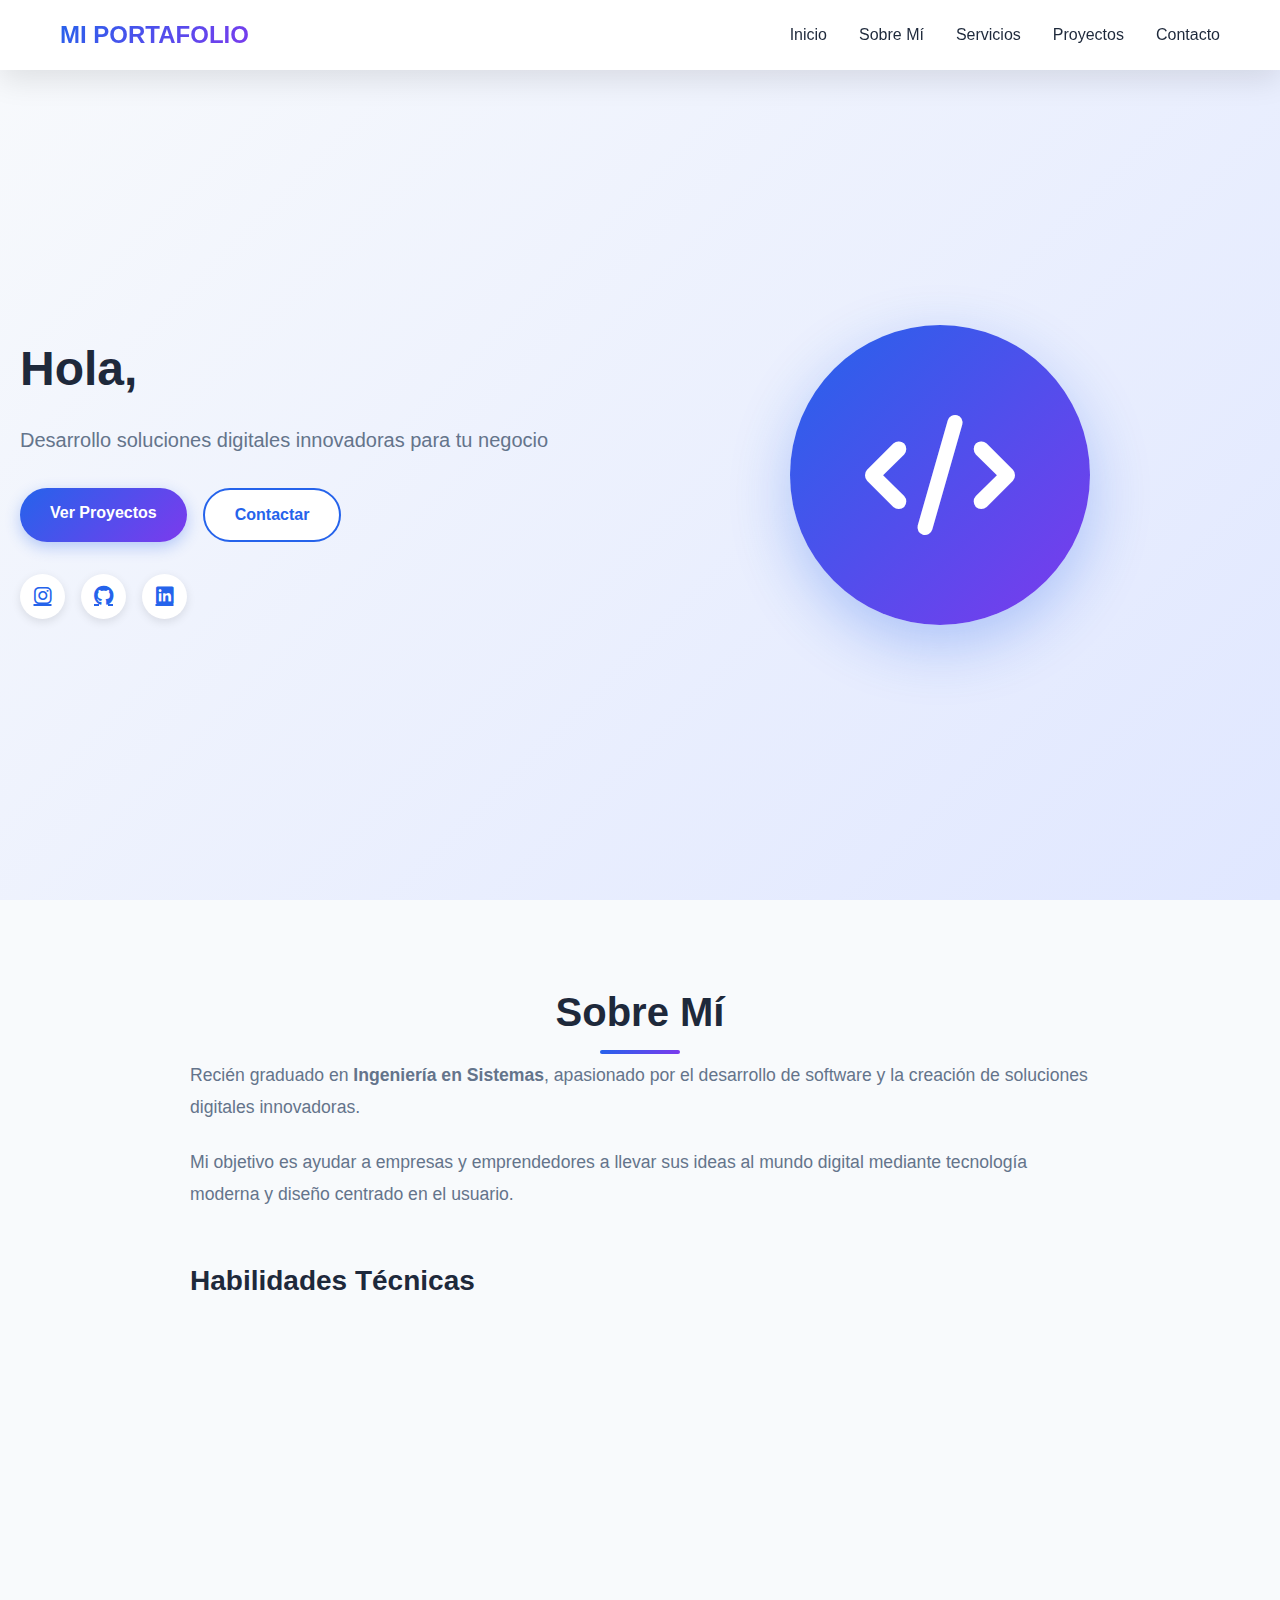
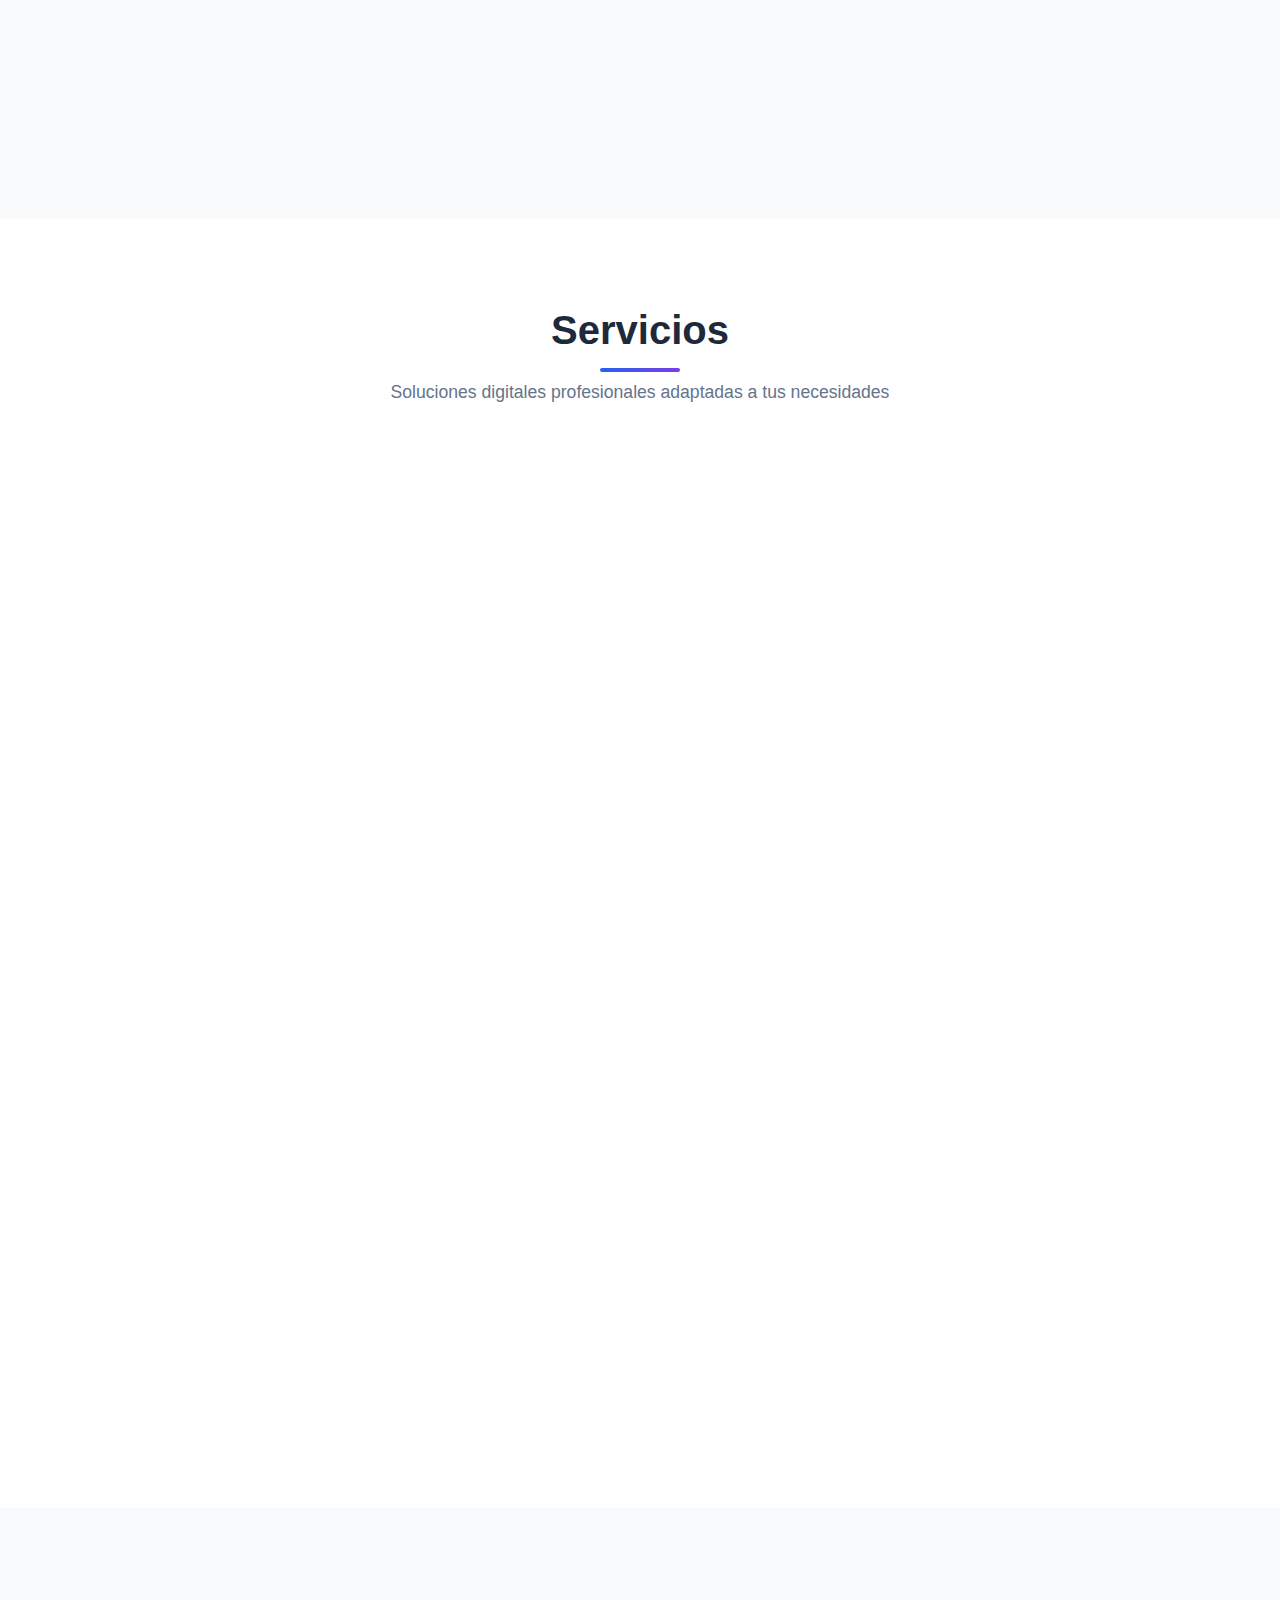
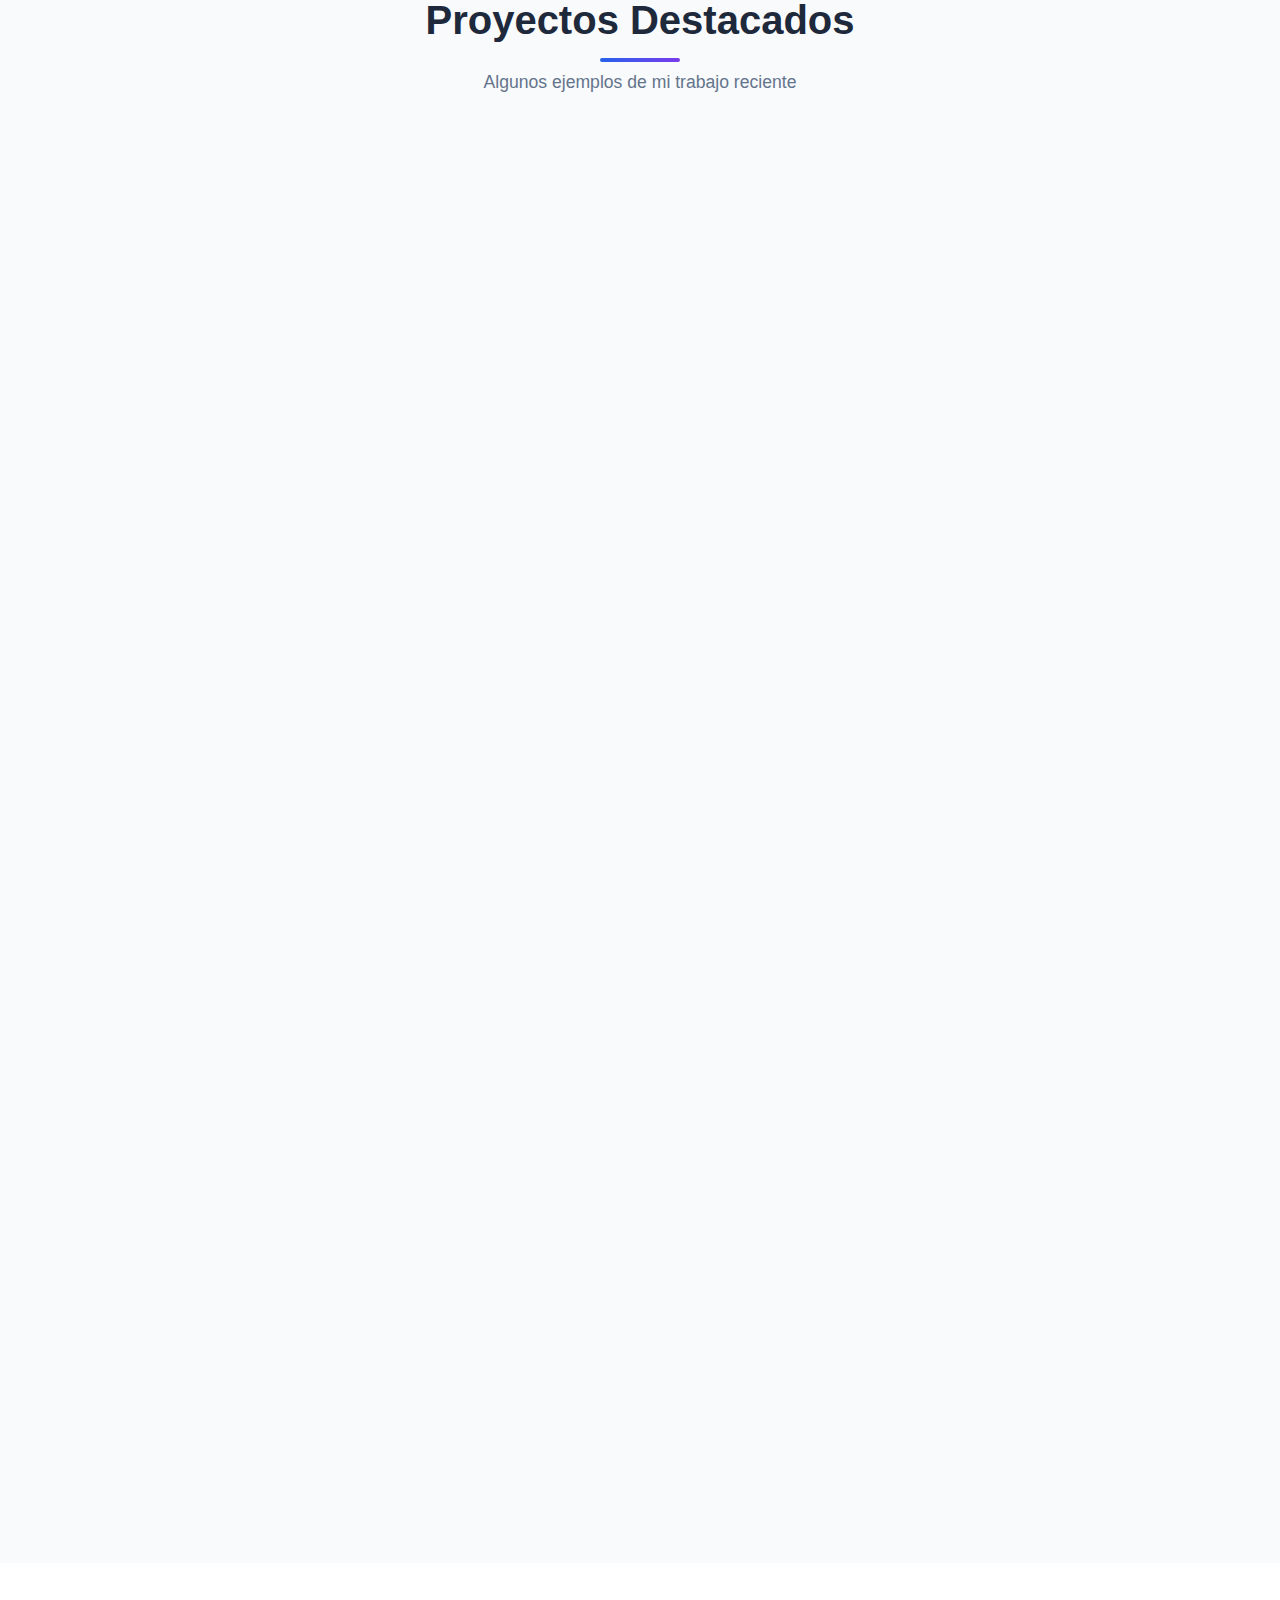
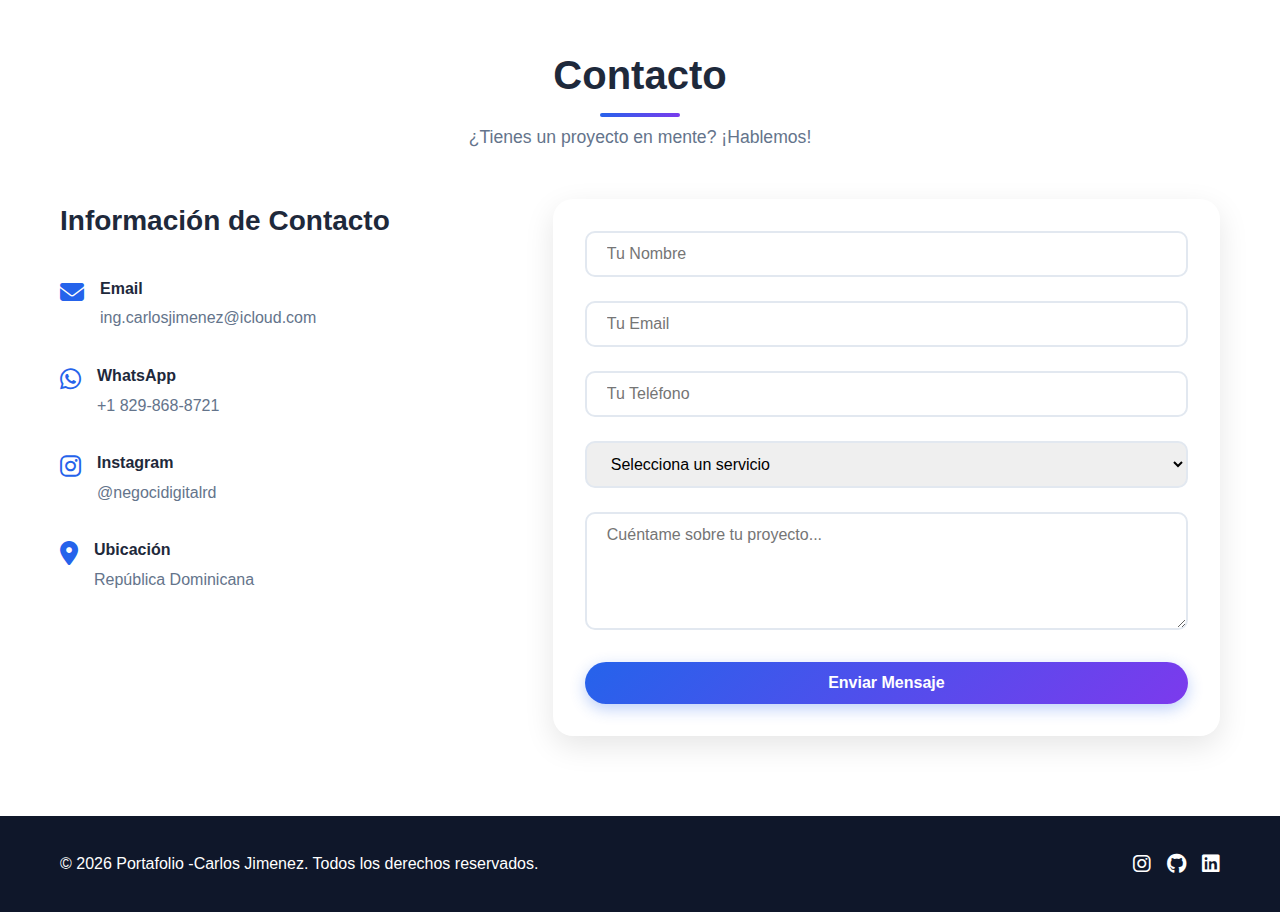
<file: index.html>
<!DOCTYPE html>
<html lang="es">
<head>
    <meta charset="UTF-8">
    <meta name="viewport" content="width=device-width, initial-scale=1.0">
    
    <!-- SEO Básico -->
    <title>Carlos Jiménez | Ingeniero en Sistemas | Desarrollo Web República Dominicana</title>
    <meta name="description" content="Ingeniero en Sistemas especializado en desarrollo web, sistemas personalizados y aplicaciones. Servicios de desarrollo web profesional en República Dominicana.">
    <meta name="keywords" content="desarrollo web, programador, ingeniero sistemas, páginas web, sistemas personalizados, República Dominicana, e-commerce, aplicaciones web">
    <meta name="author" content="Carlos Jiménez">
    <meta name="robots" content="index, follow">
    
    <!-- Open Graph / Facebook -->
    <meta property="og:type" content="website">
    <meta property="og:url" content="https://w9dthqj5xn-dev.github.io/">
    <meta property="og:title" content="Carlos Jiménez | Ingeniero en Sistemas">
    <meta property="og:description" content="Desarrollo soluciones digitales innovadoras. Servicios de desarrollo web, sistemas personalizados y aplicaciones profesionales.">
    <meta property="og:image" content="https://w9dthqj5xn-dev.github.io/preview.jpg">
    
    <!-- Twitter -->
    <meta property="twitter:card" content="summary_large_image">
    <meta property="twitter:url" content="https://w9dthqj5xn-dev.github.io/">
    <meta property="twitter:title" content="Carlos Jiménez | Ingeniero en Sistemas">
    <meta property="twitter:description" content="Desarrollo soluciones digitales innovadoras. Servicios de desarrollo web profesional.">
    <meta property="twitter:image" content="https://w9dthqj5xn-dev.github.io/preview.jpg">
    
    <!-- Canonical URL -->
    <link rel="canonical" href="https://w9dthqj5xn-dev.github.io/">
    
    <link rel="stylesheet" href="styles.css">
    <link rel="stylesheet" href="https://cdnjs.cloudflare.com/ajax/libs/font-awesome/6.4.0/css/all.min.css">
</head>
<body>
    <!-- Navegación -->
    <nav class="navbar">
        <div class="container">
            <div class="logo">
                <h2>MI PORTAFOLIO</h2>
            </div>
            <ul class="nav-links">
                <li><a href="#inicio">Inicio</a></li>
                <li><a href="#sobre-mi">Sobre Mí</a></li>
                <li><a href="#servicios">Servicios</a></li>
                <li><a href="#proyectos">Proyectos</a></li>
                <li><a href="#contacto">Contacto</a></li>
            </ul>
            <div class="burger">
                <div class="line1"></div>
                <div class="line2"></div>
                <div class="line3"></div>
            </div>
        </div>
    </nav>

    <!-- Hero Section -->
    <section id="inicio" class="hero">
        <div class="hero-content">
            <h1 class="hero-title">Hola, soy Carlos Ingeniero en Sistemas</h1>
            <p class="hero-subtitle">Desarrollo soluciones digitales innovadoras para tu negocio</p>
            <div class="hero-buttons">
                <a href="#proyectos" class="btn btn-primary">Ver Proyectos</a>
                <a href="#contacto" class="btn btn-secondary">Contactar</a>
            </div>
            <div class="social-links">
                <a href="https://instagram.com/negocidigitalrd" target="_blank" aria-label="Instagram">
                    <i class="fab fa-instagram"></i>
                </a>
                <a href="https://github.com/w9dthqj5xn-dev" target="_blank" aria-label="GitHub">
                    <i class="fab fa-github"></i>
                </a>
                <a href="https://linkedin.com/in/tu_usuario" target="_blank" aria-label="LinkedIn">
                    <i class="fab fa-linkedin"></i>
                </a>
            </div>
        </div>
        <div class="hero-image">
            <div class="code-illustration">
                <i class="fas fa-code"></i>
            </div>
        </div>
    </section>

    <!-- Sobre Mí -->
    <section id="sobre-mi" class="about">
        <div class="container">
            <h2 class="section-title">Sobre Mí</h2>
            <div class="about-content">
                <div class="about-text">
                    <p>Recién graduado en <strong>Ingeniería en Sistemas</strong>, apasionado por el desarrollo de software y la creación de soluciones digitales innovadoras.</p>
                    <p>Mi objetivo es ayudar a empresas y emprendedores a llevar sus ideas al mundo digital mediante tecnología moderna y diseño centrado en el usuario.</p>
                    
                    <div class="skills">
                        <h3>Habilidades Técnicas</h3>
                        <div class="skills-grid">
                            <div class="skill-item">
                                <i class="fas fa-code"></i>
                                <span>HTML/CSS/<br>JavaScript</span>
                            </div>
                            <div class="skill-item">
                                <i class="fab fa-react"></i>
                                <span>React</span>
                            </div>
                            <div class="skill-item">
                                <i class="fab fa-js"></i>
                                <span>TypeScript</span>
                            </div>
                            <div class="skill-item">
                                <i class="fab fa-node"></i>
                                <span>Node.js</span>
                            </div>
                            <div class="skill-item">
                                <i class="fas fa-fire"></i>
                                <span>Firebase</span>
                            </div>
                            <div class="skill-item">
                                <i class="fas fa-paint-brush"></i>
                                <span>TailwindCSS</span>
                            </div>
                            <div class="skill-item">
                                <i class="fas fa-database"></i>
                                <span>Bases de Datos</span>
                            </div>
                            <div class="skill-item">
                                <i class="fab fa-python"></i>
                                <span>Python</span>
                            </div>
                            <div class="skill-item">
                                <i class="fas fa-mobile-alt"></i>
                                <span>Responsive Design</span>
                            </div>
                        </div>
                    </div>
                </div>
            </div>
        </div>
    </section>

    <!-- Servicios -->
    <section id="servicios" class="services">
        <div class="container">
            <h2 class="section-title">Servicios</h2>
            <p class="section-subtitle">Soluciones digitales profesionales adaptadas a tus necesidades</p>
            
            <div class="services-grid">
                <div class="service-card">
                    <div class="service-icon">
                        <i class="fas fa-globe"></i>
                    </div>
                    <h3>Páginas Web</h3>
                    <p>Sitios web modernos, responsivos y optimizados para SEO. Perfectos para tu presencia digital.</p>
                    <ul class="service-features">
                        <li>Diseño responsive</li>
                        <li>Optimización SEO</li>
                        <li>Carga rápida</li>
                        <li>Hosting incluido</li>
                    </ul>
                </div>

                <div class="service-card">
                    <div class="service-icon">
                        <i class="fas fa-shopping-cart"></i>
                    </div>
                    <h3>E-commerce</h3>
                    <p>Tiendas online completas con pasarelas de pago, gestión de inventario y panel administrativo.</p>
                    <ul class="service-features">
                        <li>Carrito de compras</li>
                        <li>Pagos seguros</li>
                        <li>Panel admin</li>
                        <li>Gestión productos</li>
                    </ul>
                </div>

                <div class="service-card">
                    <div class="service-icon">
                        <i class="fas fa-laptop-code"></i>
                    </div>
                    <h3>Sistemas Personalizados</h3>
                    <p>Desarrollo de sistemas a medida para automatizar y optimizar tus procesos de negocio.</p>
                    <ul class="service-features">
                        <li>Análisis de requisitos</li>
                        <li>Desarrollo a medida</li>
                        <li>Integración APIs</li>
                        <li>Soporte técnico</li>
                    </ul>
                </div>

                <div class="service-card">
                    <div class="service-icon">
                        <i class="fas fa-mobile-alt"></i>
                    </div>
                    <h3>Aplicaciones Web</h3>
                    <p>Aplicaciones web interactivas y escalables con tecnologías modernas.</p>
                    <ul class="service-features">
                        <li>Single Page Apps</li>
                        <li>Progressive Web Apps</li>
                        <li>APIs REST</li>
                        <li>Cloud hosting</li>
                    </ul>
                </div>

                <div class="service-card">
                    <div class="service-icon">
                        <i class="fas fa-database"></i>
                    </div>
                    <h3>Bases de Datos</h3>
                    <p>Diseño, implementación y optimización de bases de datos relacionales y NoSQL.</p>
                    <ul class="service-features">
                        <li>Diseño de esquemas</li>
                        <li>Optimización queries</li>
                        <li>Migraciones</li>
                        <li>Backups automáticos</li>
                    </ul>
                </div>

                <div class="service-card">
                    <div class="service-icon">
                        <i class="fas fa-tools"></i>
                    </div>
                    <h3>Mantenimiento</h3>
                    <p>Soporte técnico continuo, actualizaciones y mejoras para tus proyectos digitales.</p>
                    <ul class="service-features">
                        <li>Actualizaciones</li>
                        <li>Resolución bugs</li>
                        <li>Mejoras continuas</li>
                        <li>Monitoreo 24/7</li>
                    </ul>
                </div>
            </div>
        </div>
    </section>

    <!-- Proyectos -->
    <section id="proyectos" class="projects">
        <div class="container">
            <h2 class="section-title">Proyectos Destacados</h2>
            <p class="section-subtitle">Algunos ejemplos de mi trabajo reciente</p>
            
            <div class="projects-grid">
                <div class="project-card featured-project">
                    <div class="project-image">
                        <i class="fas fa-clock"></i>
                    </div>
                    <div class="project-content">
                        <h3>Time Clock Management System - Mercedes Group B.V.</h3>
                        <p>Sistema profesional de control de asistencia con verificación GPS, panel administrativo completo, y reportes automatizados para gestión de personal en Países Bajos. Incluye autenticación segura, tracking de ubicación en tiempo real y generación de PDFs.</p>
                        <div class="project-tags">
                            <span class="tag">React</span>
                            <span class="tag">TypeScript</span>
                            <span class="tag">Firebase</span>
                            <span class="tag">TailwindCSS</span>
                            <span class="tag">Geolocation API</span>
                            <span class="tag">jsPDF</span>
                        </div>
                        <div class="project-links">
                            <a href="https://mercedes-groupbv.netlify.app" target="_blank" class="project-link">
                                <i class="fas fa-external-link-alt"></i> Ver Proyecto en Vivo
                            </a>
                        </div>
                    </div>
                </div>

                <div class="project-card">
                    <div class="project-image">
                        <i class="fas fa-laptop-code"></i>
                    </div>
                    <div class="project-content">
                        <h3>Sistema de Gestión Empresarial</h3>
                        <p>Aplicación web para gestión de inventario, ventas y reportes en tiempo real.</p>
                        <div class="project-tags">
                            <span class="tag">React</span>
                            <span class="tag">Node.js</span>
                            <span class="tag">MongoDB</span>
                        </div>
                    </div>
                </div>

                <div class="project-card">
                    <div class="project-image">
                        <i class="fas fa-store"></i>
                    </div>
                    <div class="project-content">
                        <h3>E-commerce de Moda</h3>
                        <p>Tienda online con pasarela de pagos, carrito de compras y panel administrativo.</p>
                        <div class="project-tags">
                            <span class="tag">HTML/CSS</span>
                            <span class="tag">JavaScript</span>
                            <span class="tag">PHP</span>
                        </div>
                    </div>
                </div>

                <div class="project-card">
                    <div class="project-image">
                        <i class="fas fa-utensils"></i>
                    </div>
                    <div class="project-content">
                        <h3>Sitio Web Restaurante</h3>
                        <p>Página web moderna con menú digital, reservaciones online y galería de fotos.</p>
                        <div class="project-tags">
                            <span class="tag">HTML</span>
                            <span class="tag">CSS</span>
                            <span class="tag">JavaScript</span>
                        </div>
                    </div>
                </div>

                <div class="project-card">
                    <div class="project-image">
                        <i class="fas fa-calendar-check"></i>
                    </div>
                    <div class="project-content">
                        <h3>App de Gestión de Tareas</h3>
                        <p>Aplicación para organizar proyectos, asignar tareas y seguimiento de progreso.</p>
                        <div class="project-tags">
                            <span class="tag">Vue.js</span>
                            <span class="tag">Firebase</span>
                            <span class="tag">CSS</span>
                        </div>
                    </div>
                </div>
            </div>
        </div>
    </section>

    <!-- Contacto -->
    <section id="contacto" class="contact">
        <div class="container">
            <h2 class="section-title">Contacto</h2>
            <p class="section-subtitle">¿Tienes un proyecto en mente? ¡Hablemos!</p>
            
            <div class="contact-content">
                <div class="contact-info">
                    <h3>Información de Contacto</h3>
                    <div class="contact-item">
                        <i class="fas fa-envelope"></i>
                        <div>
                            <h4>Email</h4>
                            <p>ing.carlosjimenez@icloud.com</p>
                        </div>
                    </div>
                    <div class="contact-item">
                        <i class="fab fa-whatsapp"></i>
                        <div>
                            <h4>WhatsApp</h4>
                            <p>+1 829-868-8721</p>
                        </div>
                    </div>
                    <div class="contact-item">
                        <i class="fab fa-instagram"></i>
                        <div>
                            <h4>Instagram</h4>
                            <p>@negocidigitalrd</p>
                        </div>
                    </div>
                    <div class="contact-item">
                        <i class="fas fa-map-marker-alt"></i>
                        <div>
                            <h4>Ubicación</h4>
                            <p>República Dominicana</p>
                        </div>
                    </div>
                </div>

                <form class="contact-form" id="contactForm">
                    <div class="form-group">
                        <input type="text" id="name" name="name" placeholder="Tu Nombre" required>
                    </div>
                    <div class="form-group">
                        <input type="email" id="email" name="email" placeholder="Tu Email" required>
                    </div>
                    <div class="form-group">
                        <input type="tel" id="phone" name="phone" placeholder="Tu Teléfono">
                    </div>
                    <div class="form-group">
                        <select id="service" name="service" required>
                            <option value="">Selecciona un servicio</option>
                            <option value="web">Página Web</option>
                            <option value="ecommerce">E-commerce</option>
                            <option value="sistema">Sistema Personalizado</option>
                            <option value="app">Aplicación Web</option>
                            <option value="bd">Base de Datos</option>
                            <option value="mantenimiento">Mantenimiento</option>
                            <option value="otro">Otro</option>
                        </select>
                    </div>
                    <div class="form-group">
                        <textarea id="message" name="message" rows="5" placeholder="Cuéntame sobre tu proyecto..." required></textarea>
                    </div>
                    <button type="submit" class="btn btn-primary">Enviar Mensaje</button>
                </form>
            </div>
        </div>
    </section>

    <!-- Footer -->
    <footer class="footer">
        <div class="container">
            <p>&copy; 2025 Portafolio -Carlos Jimenez. Todos los derechos reservados.</p>
            <div class="footer-social">
                <a href="https://instagram.com/negocidigitalrd" target="_blank"><i class="fab fa-instagram"></i></a>
                <a href="https://github.com/w9dthqj5xn-dev" target="_blank"><i class="fab fa-github"></i></a>
                <a href="https://linkedin.com/in/tu_usuario" target="_blank"><i class="fab fa-linkedin"></i></a>
            </div>
        </div>
    </footer>

    <script src="script.js"></script>
</body>
</html>
</file>
<file: styles.css>
/* Reset y Variables */
* {
    margin: 0;
    padding: 0;
    box-sizing: border-box;
}

:root {
    --primary-color: #2563eb;
    --secondary-color: #7c3aed;
    --accent-color: #ec4899;
    --dark-bg: #0f172a;
    --light-bg: #f8fafc;
    --text-dark: #1e293b;
    --text-light: #64748b;
    --white: #ffffff;
    --gradient: linear-gradient(135deg, var(--primary-color), var(--secondary-color));
    --shadow: 0 10px 30px rgba(0, 0, 0, 0.1);
    --transition: all 0.3s ease;
}

body {
    font-family: 'Segoe UI', Tahoma, Geneva, Verdana, sans-serif;
    line-height: 1.6;
    color: var(--text-dark);
    background-color: var(--white);
    overflow-x: hidden;
}

.container {
    max-width: 1200px;
    margin: 0 auto;
    padding: 0 20px;
}

/* Navegación */
.navbar {
    position: fixed;
    top: 0;
    width: 100%;
    background-color: var(--white);
    box-shadow: var(--shadow);
    z-index: 1000;
    transition: var(--transition);
}

.navbar .container {
    display: flex;
    justify-content: space-between;
    align-items: center;
    padding: 1rem 20px;
}

.logo h2 {
    background: var(--gradient);
    -webkit-background-clip: text;
    background-clip: text;
    -webkit-text-fill-color: transparent;
    font-size: 1.5rem;
}

.nav-links {
    display: flex;
    list-style: none;
    gap: 2rem;
}

.nav-links a {
    text-decoration: none;
    color: var(--text-dark);
    font-weight: 500;
    transition: var(--transition);
    position: relative;
}

.nav-links a::after {
    content: '';
    position: absolute;
    bottom: -5px;
    left: 0;
    width: 0;
    height: 2px;
    background: var(--gradient);
    transition: var(--transition);
}

.nav-links a:hover::after {
    width: 100%;
}

.burger {
    display: none;
    flex-direction: column;
    cursor: pointer;
}

.burger div {
    width: 25px;
    height: 3px;
    background-color: var(--text-dark);
    margin: 3px;
    transition: var(--transition);
}

/* Hero Section */
.hero {
    min-height: 100vh;
    display: flex;
    align-items: center;
    justify-content: space-between;
    padding: 100px 20px 50px;
    background: linear-gradient(135deg, #f8fafc 0%, #e0e7ff 100%);
}

.hero-content {
    flex: 1;
    max-width: 600px;
    animation: fadeInLeft 1s ease;
}

.hero-title {
    font-size: 3rem;
    margin-bottom: 1rem;
    color: var(--text-dark);
}

.highlight {
    background: var(--gradient);
    -webkit-background-clip: text;
    background-clip: text;
    -webkit-text-fill-color: transparent;
}

.hero-subtitle {
    font-size: 1.25rem;
    color: var(--text-light);
    margin-bottom: 2rem;
}

.hero-buttons {
    display: flex;
    gap: 1rem;
    margin-bottom: 2rem;
}

.btn {
    padding: 12px 30px;
    border-radius: 50px;
    text-decoration: none;
    font-weight: 600;
    transition: var(--transition);
    display: inline-block;
}

.btn-primary {
    background: var(--gradient);
    color: var(--white);
    box-shadow: 0 5px 15px rgba(37, 99, 235, 0.3);
}

.btn-primary:hover {
    transform: translateY(-3px);
    box-shadow: 0 8px 20px rgba(37, 99, 235, 0.4);
}

.btn-secondary {
    background: var(--white);
    color: var(--primary-color);
    border: 2px solid var(--primary-color);
}

.btn-secondary:hover {
    background: var(--primary-color);
    color: var(--white);
    transform: translateY(-3px);
}

.social-links {
    display: flex;
    gap: 1rem;
}

.social-links a {
    width: 45px;
    height: 45px;
    border-radius: 50%;
    background: var(--white);
    display: flex;
    align-items: center;
    justify-content: center;
    color: var(--primary-color);
    font-size: 1.25rem;
    transition: var(--transition);
    box-shadow: 0 3px 10px rgba(0, 0, 0, 0.1);
}

.social-links a:hover {
    background: var(--gradient);
    color: var(--white);
    transform: translateY(-5px);
}

.hero-image {
    flex: 1;
    display: flex;
    justify-content: center;
    align-items: center;
    animation: fadeInRight 1s ease;
}

.code-illustration {
    width: 300px;
    height: 300px;
    background: var(--gradient);
    border-radius: 50%;
    display: flex;
    align-items: center;
    justify-content: center;
    box-shadow: 0 20px 60px rgba(37, 99, 235, 0.3);
    animation: float 3s ease-in-out infinite;
}

.code-illustration i {
    font-size: 120px;
    color: var(--white);
}

/* Secciones */
section {
    padding: 80px 20px;
}

.section-title {
    font-size: 2.5rem;
    text-align: center;
    margin-bottom: 1rem;
    color: var(--text-dark);
    position: relative;
}

.section-title::after {
    content: '';
    position: absolute;
    bottom: -10px;
    left: 50%;
    transform: translateX(-50%);
    width: 80px;
    height: 4px;
    background: var(--gradient);
    border-radius: 2px;
}

.section-subtitle {
    text-align: center;
    color: var(--text-light);
    font-size: 1.1rem;
    margin-bottom: 3rem;
}

/* Sobre Mí */
.about {
    background-color: var(--light-bg);
}

.about-content {
    max-width: 900px;
    margin: 0 auto;
}

.about-text p {
    font-size: 1.1rem;
    margin-bottom: 1.5rem;
    color: var(--text-light);
    line-height: 1.8;
}

.skills {
    margin-top: 3rem;
}

.skills h3 {
    font-size: 1.75rem;
    margin-bottom: 1.5rem;
    color: var(--text-dark);
}

.skills-grid {
    display: grid;
    grid-template-columns: repeat(auto-fit, minmax(180px, 1fr));
    gap: 1.5rem;
}

.skill-item {
    background: var(--white);
    padding: 1.5rem 1rem;
    border-radius: 15px;
    text-align: center;
    transition: var(--transition);
    box-shadow: 0 5px 15px rgba(0, 0, 0, 0.05);
    word-wrap: break-word;
    overflow-wrap: break-word;
    min-width: 0;
}

.skill-item:hover {
    transform: translateY(-5px);
    box-shadow: 0 10px 25px rgba(0, 0, 0, 0.1);
}

.skill-item i {
    font-size: 2.5rem;
    background: var(--gradient);
    -webkit-background-clip: text;
    background-clip: text;
    -webkit-text-fill-color: transparent;
    margin-bottom: 0.5rem;
}

.skill-item span {
    display: block;
    font-weight: 600;
    color: var(--text-dark);
    font-size: 0.9rem;
    line-height: 1.3;
    white-space: normal;
    word-break: break-word;
}

/* Servicios */
.services-grid {
    display: grid;
    grid-template-columns: repeat(auto-fit, minmax(300px, 1fr));
    gap: 2rem;
    margin-top: 3rem;
}

.service-card {
    background: var(--white);
    padding: 2rem;
    border-radius: 20px;
    box-shadow: var(--shadow);
    transition: var(--transition);
    border: 2px solid transparent;
}

.service-card:hover {
    transform: translateY(-10px);
    border-color: var(--primary-color);
    box-shadow: 0 15px 40px rgba(37, 99, 235, 0.2);
}

.service-icon {
    width: 70px;
    height: 70px;
    background: var(--gradient);
    border-radius: 15px;
    display: flex;
    align-items: center;
    justify-content: center;
    margin-bottom: 1.5rem;
}

.service-icon i {
    font-size: 2rem;
    color: var(--white);
}

.service-card h3 {
    font-size: 1.5rem;
    margin-bottom: 1rem;
    color: var(--text-dark);
}

.service-card p {
    color: var(--text-light);
    margin-bottom: 1.5rem;
}

.service-features {
    list-style: none;
    padding: 0;
}

.service-features li {
    padding: 0.5rem 0;
    color: var(--text-light);
    position: relative;
    padding-left: 25px;
}

.service-features li::before {
    content: '✓';
    position: absolute;
    left: 0;
    color: var(--primary-color);
    font-weight: bold;
}

/* Proyectos */
.projects {
    background-color: var(--light-bg);
}

.projects-grid {
    display: grid;
    grid-template-columns: repeat(auto-fit, minmax(280px, 1fr));
    gap: 2rem;
    margin-top: 3rem;
}

.project-card {
    background: var(--white);
    border-radius: 20px;
    overflow: hidden;
    box-shadow: var(--shadow);
    transition: var(--transition);
}

.project-card.featured-project {
    grid-column: 1 / -1;
    background: linear-gradient(135deg, rgba(37, 99, 235, 0.05), rgba(124, 58, 237, 0.05));
    border: 2px solid var(--primary-color);
}

.project-card:hover {
    transform: translateY(-10px);
    box-shadow: 0 15px 40px rgba(0, 0, 0, 0.15);
}

.project-image {
    height: 200px;
    background: var(--gradient);
    display: flex;
    align-items: center;
    justify-content: center;
}

.project-image i {
    font-size: 80px;
    color: var(--white);
}

.project-content {
    padding: 1.5rem;
}

.project-content h3 {
    font-size: 1.25rem;
    margin-bottom: 0.75rem;
    color: var(--text-dark);
}

.featured-project .project-content h3 {
    font-size: 1.5rem;
    color: var(--primary-color);
}

.project-content p {
    color: var(--text-light);
    margin-bottom: 1rem;
}

.project-tags {
    display: flex;
    flex-wrap: wrap;
    gap: 0.5rem;
    margin-bottom: 1rem;
}

.tag {
    background: var(--light-bg);
    color: var(--primary-color);
    padding: 0.25rem 0.75rem;
    border-radius: 20px;
    font-size: 0.85rem;
    font-weight: 600;
}

.project-links {
    display: flex;
    gap: 1rem;
    margin-top: 1rem;
}

.project-link {
    display: inline-flex;
    align-items: center;
    gap: 0.5rem;
    padding: 0.75rem 1.5rem;
    background: var(--gradient);
    color: var(--white);
    text-decoration: none;
    border-radius: 50px;
    font-weight: 600;
    transition: var(--transition);
}

.project-link:hover {
    transform: scale(1.05);
    box-shadow: 0 5px 20px rgba(37, 99, 235, 0.4);
}

.project-link i {
    font-size: 0.9rem;
}

/* Contacto */
.contact-content {
    display: grid;
    grid-template-columns: 1fr 1.5fr;
    gap: 3rem;
    margin-top: 3rem;
}

.contact-info h3 {
    font-size: 1.75rem;
    margin-bottom: 2rem;
    color: var(--text-dark);
}

.contact-item {
    display: flex;
    align-items: flex-start;
    gap: 1rem;
    margin-bottom: 2rem;
}

.contact-item i {
    font-size: 1.5rem;
    color: var(--primary-color);
    margin-top: 0.25rem;
}

.contact-item h4 {
    font-size: 1rem;
    margin-bottom: 0.25rem;
    color: var(--text-dark);
}

.contact-item p {
    color: var(--text-light);
}

.contact-form {
    background: var(--white);
    padding: 2rem;
    border-radius: 20px;
    box-shadow: var(--shadow);
}

.form-group {
    margin-bottom: 1.5rem;
}

.form-group input,
.form-group textarea,
.form-group select {
    width: 100%;
    padding: 12px 20px;
    border: 2px solid #e2e8f0;
    border-radius: 10px;
    font-size: 1rem;
    transition: var(--transition);
    font-family: inherit;
}

.form-group input:focus,
.form-group textarea:focus,
.form-group select:focus {
    outline: none;
    border-color: var(--primary-color);
    box-shadow: 0 0 0 3px rgba(37, 99, 235, 0.1);
}

.contact-form button {
    width: 100%;
    padding: 12px;
    border: none;
    border-radius: 50px;
    font-size: 1rem;
    cursor: pointer;
}

/* Footer */
.footer {
    background-color: var(--dark-bg);
    color: var(--white);
    text-align: center;
    padding: 2rem 20px;
}

.footer .container {
    display: flex;
    justify-content: space-between;
    align-items: center;
    flex-wrap: wrap;
    gap: 1rem;
}

.footer-social {
    display: flex;
    gap: 1rem;
}

.footer-social a {
    color: var(--white);
    font-size: 1.25rem;
    transition: var(--transition);
}

.footer-social a:hover {
    color: var(--primary-color);
    transform: translateY(-3px);
}

/* Animaciones */
@keyframes fadeInLeft {
    from {
        opacity: 0;
        transform: translateX(-50px);
    }
    to {
        opacity: 1;
        transform: translateX(0);
    }
}

@keyframes fadeInRight {
    from {
        opacity: 0;
        transform: translateX(50px);
    }
    to {
        opacity: 1;
        transform: translateX(0);
    }
}

@keyframes float {
    0%, 100% {
        transform: translateY(0);
    }
    50% {
        transform: translateY(-20px);
    }
}

/* Responsive */
@media screen and (max-width: 768px) {
    .nav-links {
        position: fixed;
        right: -100%;
        top: 70px;
        flex-direction: column;
        background-color: var(--white);
        width: 100%;
        text-align: center;
        transition: var(--transition);
        box-shadow: var(--shadow);
        padding: 2rem 0;
    }

    .nav-links.active {
        right: 0;
    }

    .burger {
        display: flex;
    }

    .burger.active .line1 {
        transform: rotate(-45deg) translate(-5px, 6px);
    }

    .burger.active .line2 {
        opacity: 0;
    }

    .burger.active .line3 {
        transform: rotate(45deg) translate(-5px, -6px);
    }

    .hero {
        flex-direction: column;
        text-align: center;
        padding-top: 100px;
    }

    .hero-content {
        max-width: 100%;
    }

    .hero-title {
        font-size: 2rem;
    }

    .hero-subtitle {
        font-size: 1rem;
    }

    .hero-buttons {
        flex-direction: column;
    }

    .social-links {
        justify-content: center;
    }

    .hero-image {
        margin-top: 2rem;
    }

    .code-illustration {
        width: 200px;
        height: 200px;
    }

    .code-illustration i {
        font-size: 80px;
    }

    .section-title {
        font-size: 2rem;
    }

    .services-grid,
    .projects-grid {
        grid-template-columns: 1fr;
    }

    .contact-content {
        grid-template-columns: 1fr;
    }

    .footer .container {
        flex-direction: column;
        text-align: center;
    }
}
</file>
